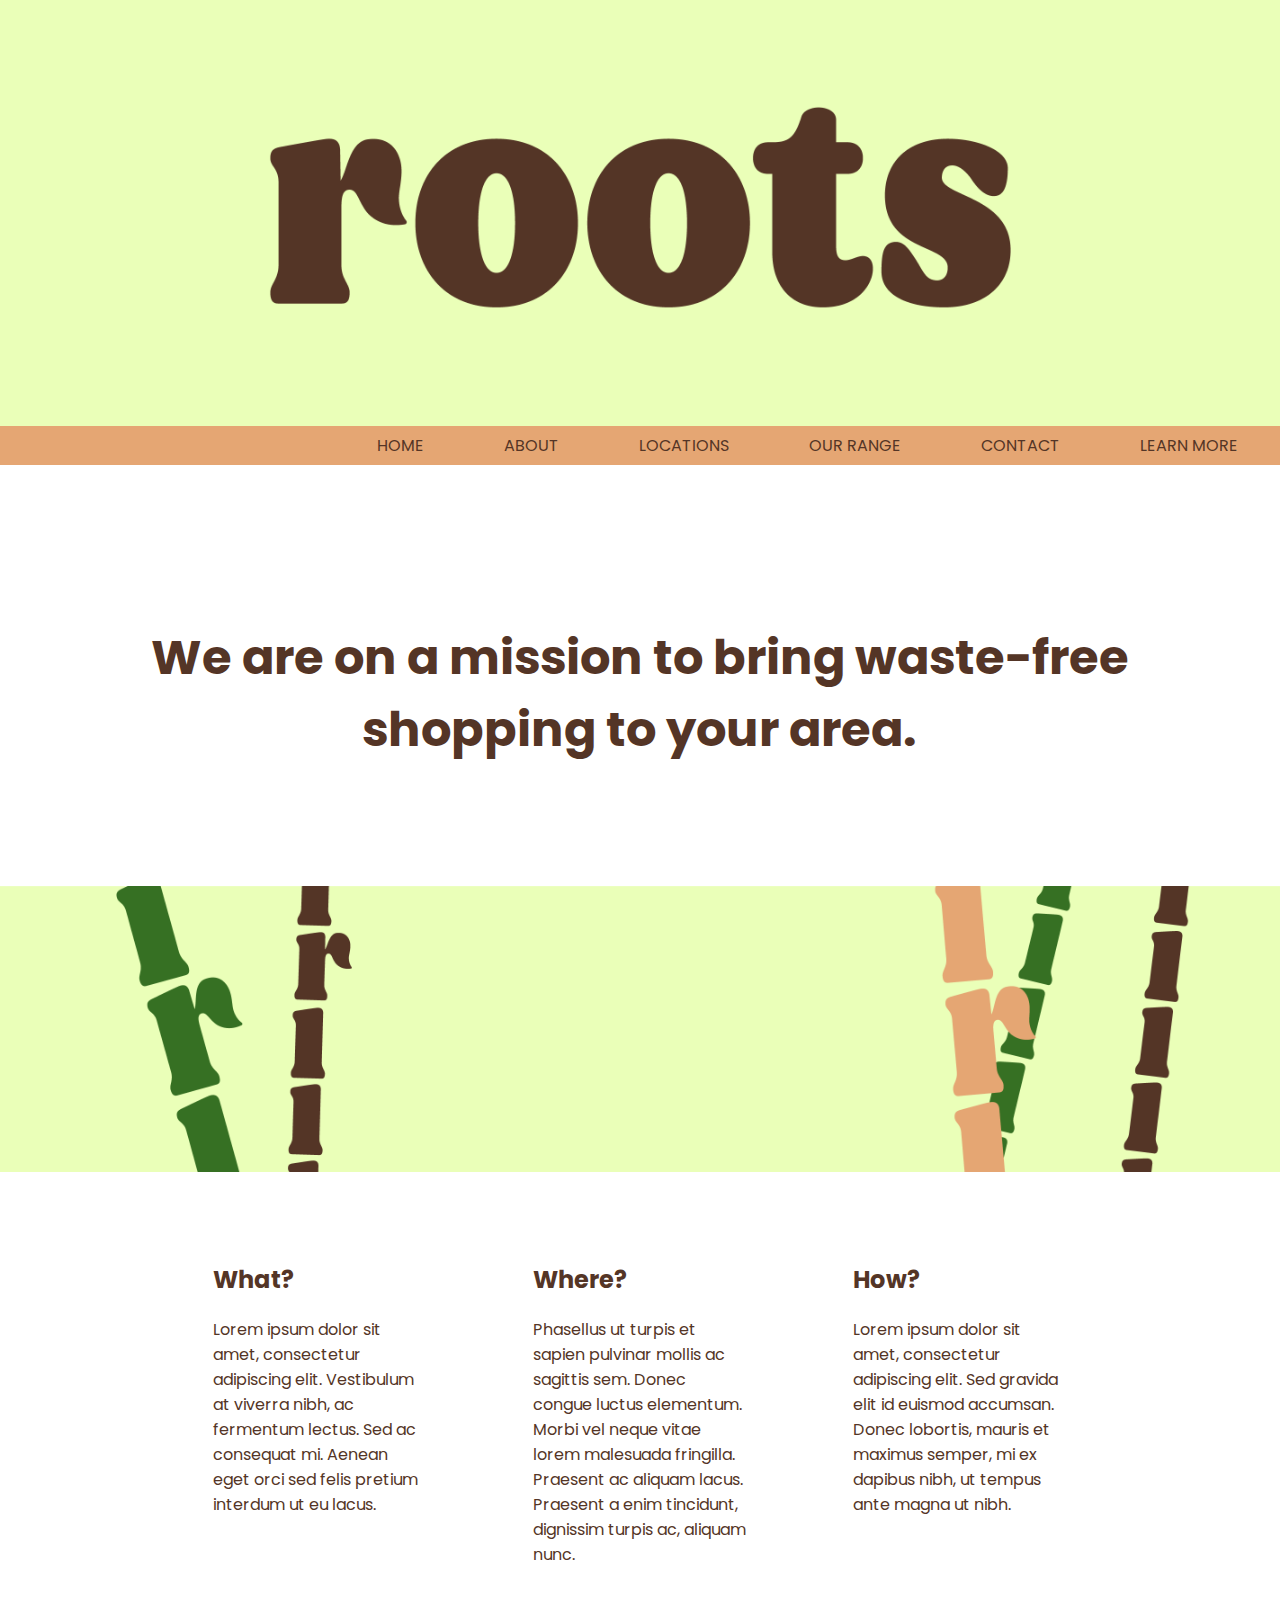
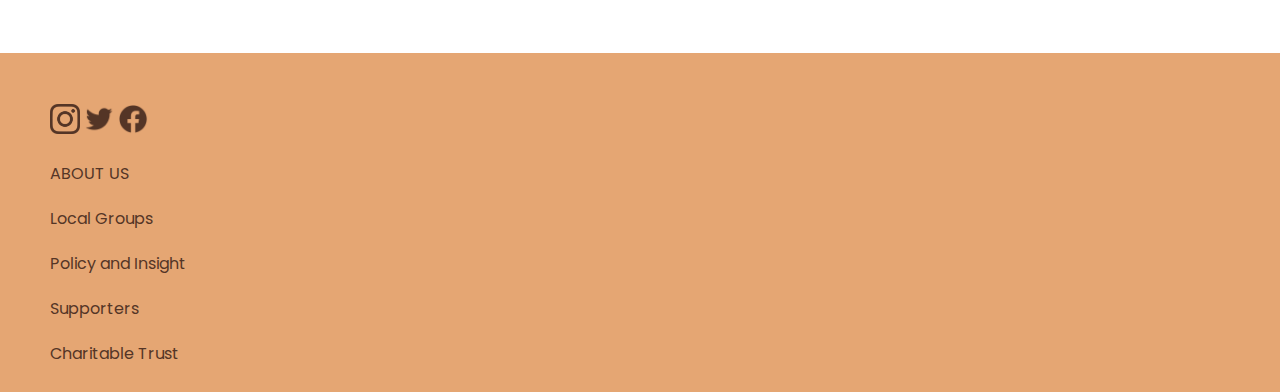
<file: index.html>
<DOCTYPE! html>
<html lang="en-gb">
    <head>
        <title>Roots Refillery - Waste-free shopping in Manchester</title>
        <link rel="icon" type="image/png" href="icon.png">

        <meta charset="utf-8">
        <meta name="viewport" content="width=device-width,initial-scale=1.0">
        <meta name="description" content="home page for a spanish language exchange in Manchester">
        <meta name="keywords" content="spanish, language, exchange, culture, learn spanish, community, foreign language, learning">

        <link rel="stylesheet" href="style.css">
        <link rel="preconnect" href="https://fonts.googleapis.com">
        <link rel="preconnect" href="https://fonts.gstatic.com" crossorigin>
        <link href="https://fonts.googleapis.com/css2?family=Poppins:wght@400;500;700;800&family=Ultra&display=swap" rel="stylesheet">
    </head>


    <body>
        <main class="grid-container">
            <section id="mainLogo">
                <img id="bigLogoSvg" src="bigLogo.png">
            </section>

            <nav class="nav">
                <ul>
                    <li><a href="learnmore.html">LEARN MORE</a></li>
                    <li><a href=>CONTACT</a></li>
                    <li><a href=>OUR RANGE</a></li>
                    <li><a href=>LOCATIONS</a></li>
                    <li><a href=>ABOUT</a></li>
                    <li><a href="index.html">HOME</a></li>    
                </ul>
            </nav>
            
            <section id="introText">
                <h1>We are on a mission to bring waste-free shopping to your area.</h1>
            </section>

            <section id="dividerImage">
                <img id="bamboo" src="divider.png">
            </section>
    
            <div id="whatColumn">
                    <h2>What?</h2>
                    <p>Lorem ipsum dolor sit amet, consectetur adipiscing elit. Vestibulum at viverra nibh, ac fermentum lectus. Sed ac consequat mi. Aenean eget orci sed felis pretium interdum ut eu lacus. </p>
            </div>

            <div id="whereColumn">
                    <h2>Where?</h2>
                    <p>Phasellus ut turpis et sapien pulvinar mollis ac sagittis sem. Donec congue luctus elementum. Morbi vel neque vitae lorem malesuada fringilla. Praesent ac aliquam lacus. Praesent a enim tincidunt, dignissim turpis ac, aliquam nunc.</p>
            </div>

            <div id="howColumn">
                    <h2>How?</h2>
                    <p>Lorem ipsum dolor sit amet, consectetur adipiscing elit. Sed gravida elit id euismod accumsan. Donec lobortis, mauris et maximus semper, mi ex dapibus nibh, ut tempus ante magna ut nibh.</p>
            </div>

            <footer>
                <br>
                <ul id="aboutList">
                    <li><a href=""><img src="instaIcon.png" style="width:30px; height:30px;"></a>
                    <a href=""><img src="twitterIcon.png" style="width:30px; height:30px;"></a>
                    <a href=""><img src="fbIcon.png" style="width:30px; height:30px;"></a></li>

                    <li><a href=>ABOUT US</a></li>
                    <li><a href=>Local Groups</a></li>
                    <li><a href=>Policy and Insight</a></li>
                    <li><a href=>Supporters</a></li>
                    <li><a href=>Charitable Trust</a></li>
                </ul>
            </footer>
        </main>

        
        
    </body>













</html>
</file>
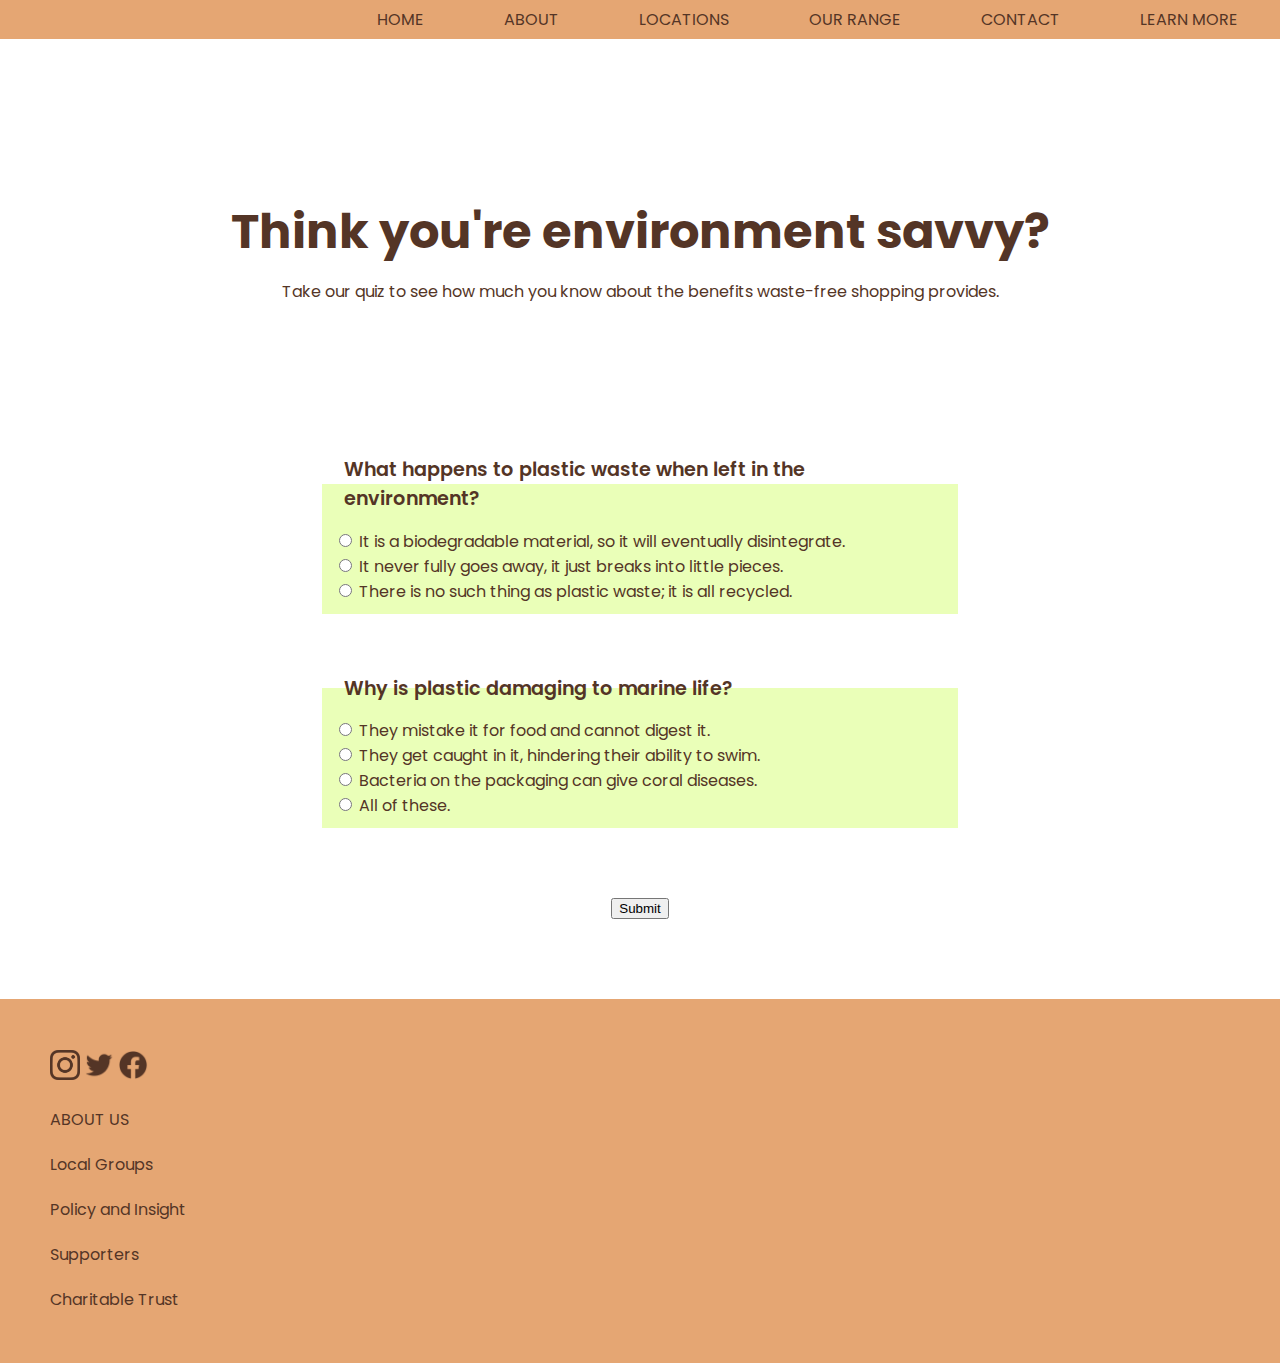
<file: learnmore.html>
<DOCTYPE! html>
<html lang="en-gb">
    <head>
        <title>Roots Refillery - Waste-free shopping in Manchester</title>
        <link rel="icon" type="image/png" href="icon.png">

        <meta charset="utf-8">
        <meta name="viewport" content="width=device-width,initial-scale=1.0">
        <meta name="description" content="home page for a spanish language exchange in Manchester">
        <meta name="keywords" content="spanish, language, exchange, culture, learn spanish, community, foreign language, learning">

        <link rel="stylesheet" href="style.css">
        <link rel="preconnect" href="https://fonts.googleapis.com">
        <link rel="preconnect" href="https://fonts.gstatic.com" crossorigin>
        <link href="https://fonts.googleapis.com/css2?family=Poppins:wght@400;500;700;800&family=Ultra&display=swap" rel="stylesheet">
    </head>


    <body>
        <nav class="nav">
            <ul>
                <li><a href=>LEARN MORE</a></li>
                <li><a href=>CONTACT</a></li>
                <li><a href=>OUR RANGE</a></li>
                <li><a href=>LOCATIONS</a></li>
                <li><a href=>ABOUT</a></li>
                <li><a href="index.html">HOME</a></li>
            </ul>
        </nav>
            
        <main class="grid-container">
            <section id="introText">
                <h1>Think you're environment savvy?</h1>
                <p>Take our quiz to see how much you know about the benefits waste-free shopping provides.</p>
            </section>

            <section class="quiz">
                <form name="quiz">
                    <fieldset class="plasticWasteBox">
                        <legend class="plasticWasteLeg">What happens to plastic waste when left in the environment?</legend>
                        <input type="radio" name="plasticWaste" id="bio" value="bio">
                        <label for="bio">It is a biodegradable material, so it will eventually disintegrate.</label>
                        <br>
                        <input type="radio" name="plasticWaste" id="never" value="never">
                        <label for="never">It never fully goes away, it just breaks into little pieces.</label>
                        <br>
                        <input type="radio" name="plasticWaste" id="recycle" value="recycle">
                        <label for="recycle">There is no such thing as plastic waste; it is all recycled.</label>
                    </fieldset>
                <br>
                <br>
                    <fieldset class="plasticDamageBox">
                        <legend class="plasticDamageLeg">Why is plastic damaging to marine life?</legend>
                        <input type="radio" name="plasticDamage" id="food" value="food">
                        <label for="food">They mistake it for food and cannot digest it.</label>
                        <br>
                        <input type="radio" name="plasticDamage" id="caught" value="caught">
                        <label for="caught">They get caught in it, hindering their ability to swim.</label>
                        <br>
                        <input type="radio" name="plasticDamage" id="bacteria" value="bacteria">
                        <label for="bacteria">Bacteria on the packaging can give coral diseases.</label>
                        <br>
                        <input type="radio" name="plasticDamage" id="all" value="all">
                        <label for="all">All of these.</label>
                    </fieldset>
                <br>
                <br>


                








                <div id="submitButton">
                    <button type="button" onclick="checkAnswers()">Submit</button>
                </div>
                </form>
            </section>











            <footer>
                <br>
                <ul id="aboutList">
                    <li><a href=""><img src="instaIcon.png" style="width:30px; height:30px;"></a>
                    <a href=""><img src="twitterIcon.png" style="width:30px; height:30px;"></a>
                    <a href=""><img src="fbIcon.png" style="width:30px; height:30px;"></a></li>

                    <li><a href=>ABOUT US</a></li>
                    <li><a href=>Local Groups</a></li>
                    <li><a href=>Policy and Insight</a></li>
                    <li><a href=>Supporters</a></li>
                    <li><a href=>Charitable Trust</a></li>
                </ul>
                <br>
            </footer>
        </main>

        
        
    </body>













</html>
</file>
<file: style.css>
body {
    font-family: 'Poppins', 'Gill Sans', 'Gill Sans MT', Calibri, 'Trebuchet MS', sans-serif;
    margin: 0;
    padding: 0;
    max-width: 100%;
}

.grid-container {
    display: grid;
    grid-template-columns: repeat(12, 1fr);
}

#mainLogo {
    grid-column: 1/span 12;
    padding-top: 70px;
    padding-bottom: 70px;
    background-color: rgb(234, 255, 184);
}

#mainLogo > img {
    width: 100%;
}

.nav {
    background-color: rgb(229,166,115);
    grid-column: 1/span 12;
    padding: 10px;
}

.nav > ul {
    overflow: hidden;
    list-style-type: none;
    margin:-8px;
}

.nav > ul > li {
    color: rgb(84, 53, 38);
    display: block;
    float: right;
    padding-top:5px;
    padding-bottom:5px;
    padding-left:40px;
    padding-right:40px;
}

.nav > ul > li > a {
    text-decoration: none;
    color: rgb(84, 53, 38);
}

.nav > ul > li > a:hover {
    text-decoration: none;
    color:white;
}

#introText {
    grid-column: 1/span 12;
    padding-top: 125px;
    padding-bottom: 125px;
    padding-left: 80px;
    padding-right: 80px;
    text-align: center;
    color: rgb(84, 53, 38);
}

#introText > h1 {
    margin-left: auto;
    margin-right: auto;
    margin-bottom: -5px;
    font-size: 3em;
}

#dividerImage {
    grid-column: 1/span 12;
}

#dividerImage > img {
    width: 100%;
}

#whatColumn {
    margin-top: 70px;
    margin-bottom: 70px;
    grid-column: 3/span 2;
    color:rgb(84, 53, 38);
}

#whereColumn {
    margin-top: 70px;
    margin-bottom: 70px;
    grid-column: 6/span 2;
    color:rgb(84, 53, 38);
}

#howColumn {
    margin-top: 70px;
    margin-bottom: 70px;
    grid-column: 9/span 2;
    color:rgb(84, 53, 38);
}

footer {
    grid-column: 1/span 12;
    background-color: rgb(229,166,115);
    color:rgb(84, 53, 38);
}

#aboutList > li {
    padding:10px;
    list-style-type: none;
    color:rgb(84, 53, 38);
}

#aboutList > li > a {
    text-decoration: none;
    color:rgb(84, 53, 38);
}

#aboutList > li > a:hover {
    color:rgb(84, 53, 38)
}


/* Quiz Page */

.quiz {
    grid-column: 4/span 6;
}

.plasticWasteBox {
    color:rgb(84, 53, 38);
    background-color:rgb(234, 255, 184);
    border-style: none;
}

.plasticWasteLeg {
    color:rgb(84, 53, 38);
    padding: 10px;
    font-weight: 600;
    font-size: 1.2em;
}

.plasticDamageBox {
    color:rgb(84, 53, 38);
    background-color:rgb(234, 255, 184);
    border-style: none;
}

.plasticDamageLeg {
    color:rgb(84, 53, 38);
    padding: 10px;
    font-weight: 600;
    font-size: 1.2em;
}





#submitButton {
    text-align: center;
    margin-top: 20px;
    margin-bottom: 80px;
}
</file>
